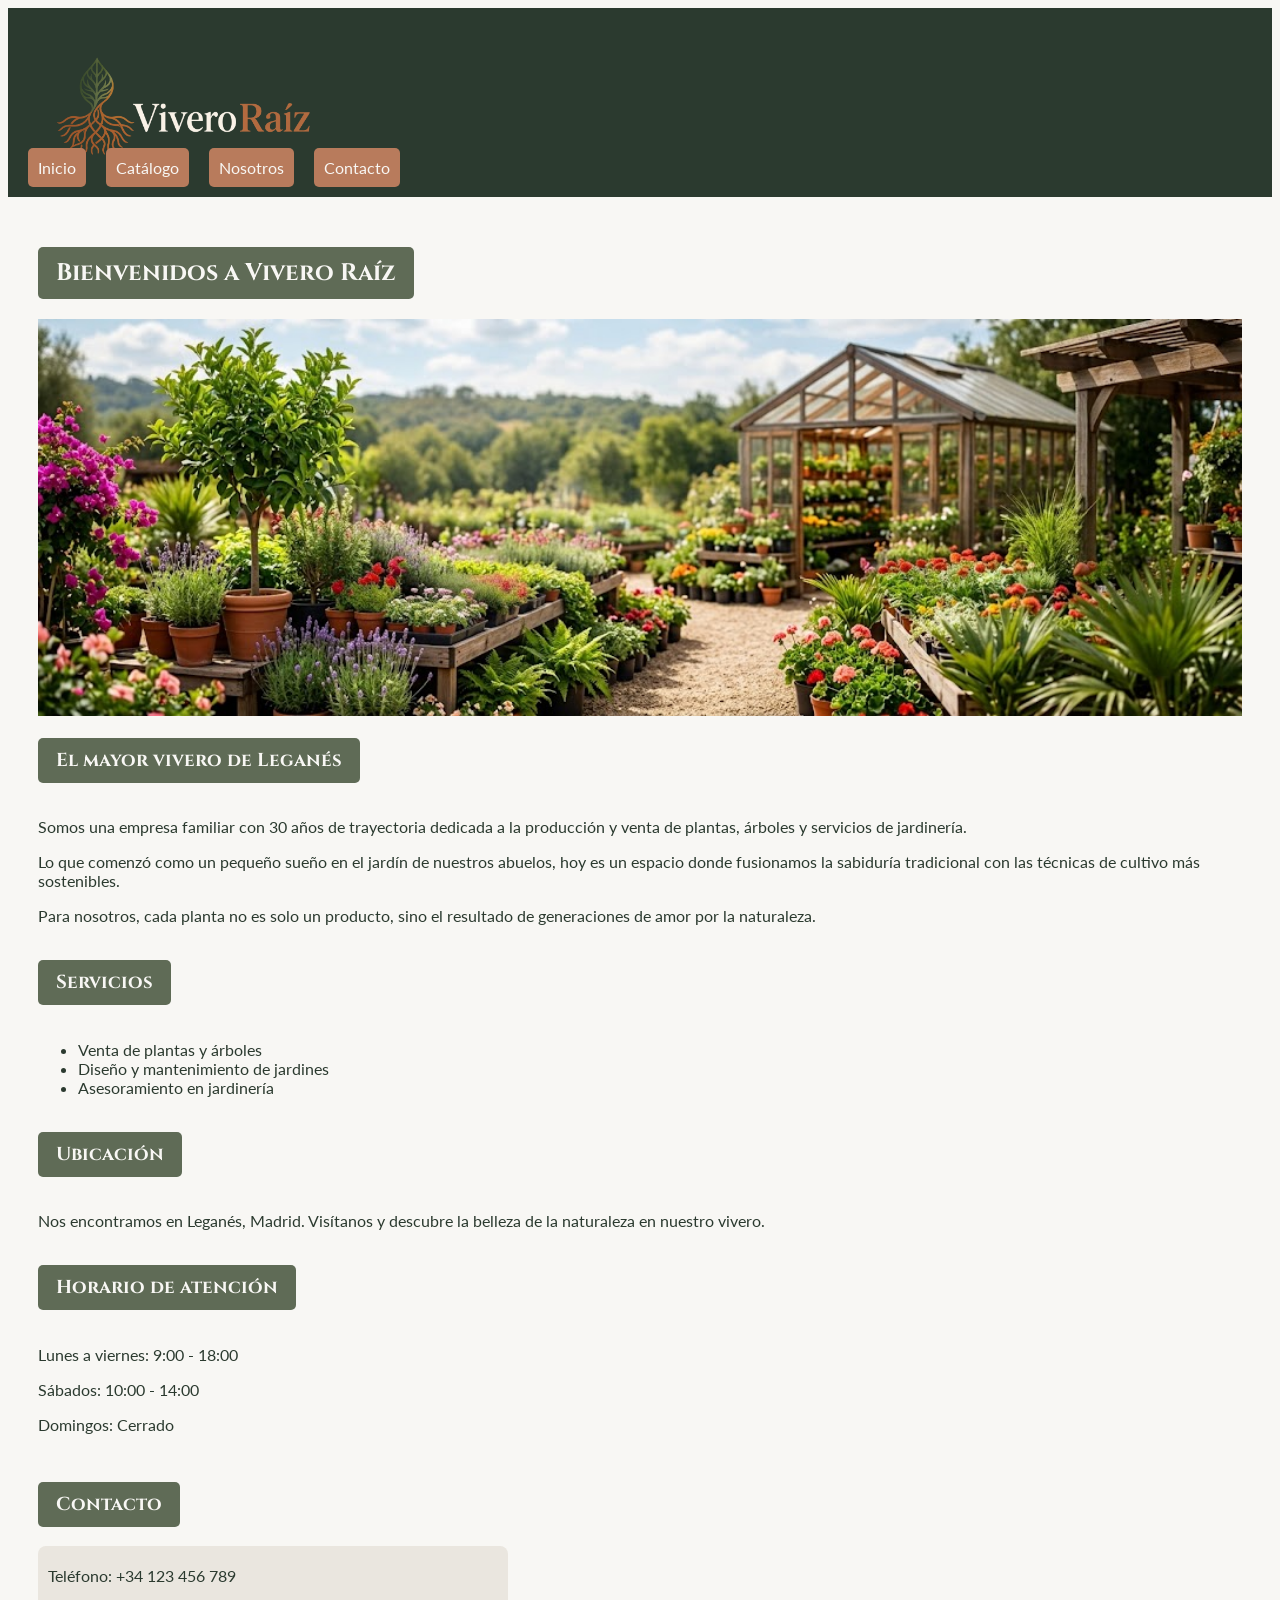
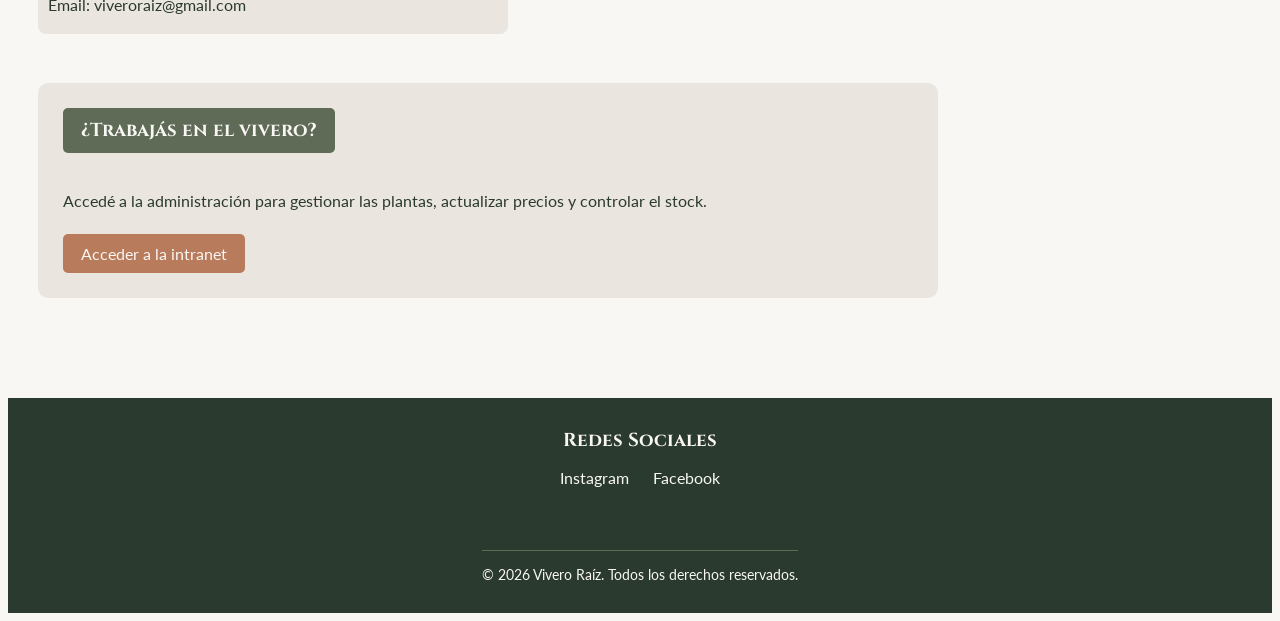
<file: index.html>
<!DOCTYPE html>
<html lang="es">

<head>
    <meta charset="UTF-8">
    <meta name="viewport" content="width=device-width, initial-scale=1.0">
    <title>Vivero Raiz</title>

    <link rel="preconnect" href="https://fonts.googleapis.com">
    <link rel="preconnect" href="https://fonts.gstatic.com" crossorigin>
    <link rel="stylesheet" href="css/estilos.css">
    <script src="js/validaciones.js" defer></script>
</head>

<body>
    <header>
        <h1>Vivero Raíz</h1>
        <img class="logo" src="img/Logo_Vivero.png" alt="Logo de Vivero Raíz">
        <button class="menu-toggle" id="menu-toggle" aria-label="Abrir menú" aria-expanded="false"
            aria-controls="menu-principal">
            ☰
        </button>
        <nav>
            <ul id="menu-principal">
                <li><a href="index.html" class="header-link">Inicio</a></li>
                <li><a href="catalogo.html" class="header-link">Catálogo</a></li>
                <li><a href="nosotros.html" class="header-link">Nosotros</a></li>
                <li><a href="contacto.html" class="header-link">Contacto</a></li>
            </ul>
        </nav>
    </header>
    <main>
        <h2>Bienvenidos a Vivero Raíz</h2>
        <img src="img/vivero_2.jpg" alt="Mi vivero"> <br />
        <h3>El mayor vivero de Leganés</h3>
        <p>Somos una empresa familiar con 30 años de trayectoria dedicada a la producción y venta de plantas, árboles y
            servicios de jardinería.</p>
        <P>Lo que comenzó como un pequeño sueño en el jardín de nuestros abuelos, hoy es un espacio donde fusionamos la
            sabiduría tradicional con las técnicas de cultivo más sostenibles. </P>
        <p>Para nosotros, cada planta no es solo un producto, sino el resultado de generaciones de amor por la
            naturaleza.</P>

        <section>
            <h3>Servicios</h3>
            <ul>
                <li>Venta de plantas y árboles</li>
                <li>Diseño y mantenimiento de jardines</li>
                <li>Asesoramiento en jardinería</li>
            </ul>
        </section>
        <section>
            <h3>Ubicación</h3>
            <p>Nos encontramos en Leganés, Madrid. Visítanos y descubre la belleza de la naturaleza en nuestro vivero.
            </p>
        </section>
        <section>
            <h3>Horario de atención</h3>
            <p>Lunes a viernes: 9:00 - 18:00</p>
            <p>Sábados: 10:00 - 14:00</p>
            <p>Domingos: Cerrado</p>
        </section>
        <section class="contacto">
            <h3>Contacto</h3>
            <div class="datos-contacto">
                <p>Teléfono:
                    <a href="tel:+34123456789">+34 123 456 789</a>
                </p>
                <p>Email:
                    <a href="mailto:viveroraiz@gmail.com">viveroraiz@gmail.com</a>
                </p>
            </div>
        </section>
        <br>
        <section class="acceso-intranet">

            <h3>¿Trabajás en el vivero?</h3>

            <p>
                Accedé a la administración para gestionar las plantas,
                actualizar precios y controlar el stock.
            </p>

            <a href="login.html" class="catalogo">
                Acceder a la intranet
            </a>

        </section>
    </main>
    <footer>
        <div class="footer-content">
            <h3> Redes Sociales</h3>
            <ul>
                <li><a href="https://www.instagram.com/viveroraiz_26/">Instagram</a></li>
                <li><a href="https://www.Facebook.com/profile.php?id=61594830400583">Facebook</a></li>
            </ul>
        </div>
        <br>
        <br>
        <div class="footer-bottom">
            <p>&copy; 2026 Vivero Raíz. Todos los derechos reservados.</p>
        </div>

    </footer>

</body>

</html>
</file>
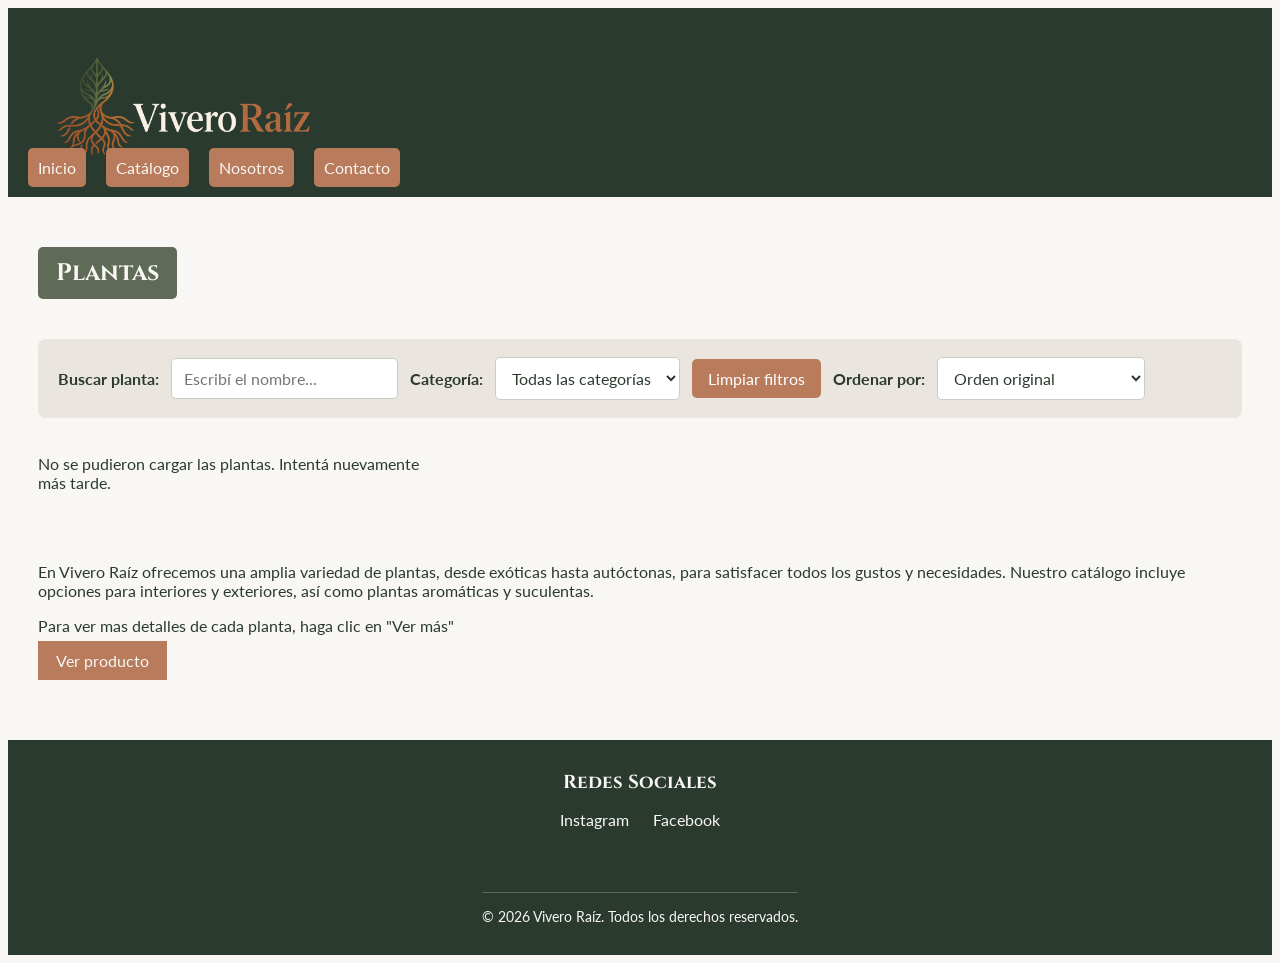
<file: catalogo.html>
<!DOCTYPE html>
<html lang="es">

<head>
    <meta charset="UTF-8">
    <meta name="viewport" content="width=device-width, initial-scale=1.0">
    <title>Catálogo- Vivero Raiz</title>
    <link rel="preconnect" href="https://fonts.googleapis.com">
    <link rel="preconnect" href="https://fonts.gstatic.com" crossorigin>
    <link rel="stylesheet" href="css/estilos.css">
    <script src="js/datos.js" defer></script>
    <script src="js/api.js" defer></script>
    <script src="js/validaciones.js" defer></script>
</head>

<body>
    <header>
        <h1>Vivero Raíz</h1>
        <img class="logo" src="img/Logo_Vivero.png" alt="Logo de Vivero Raíz">
        <button class="menu-toggle" id="menu-toggle" aria-label="Abrir menú" aria-expanded="false"
            aria-controls="menu-principal">
            ☰
        </button>
        <nav>
            <ul id="menu-principal">
                <li><a href="index.html" class="header-link">Inicio</a></li>
                <li><a href="catalogo.html" class="header-link">Catálogo</a></li>
                <li><a href="nosotros.html" class="header-link">Nosotros</a></li>
                <li><a href="contacto.html" class="header-link">Contacto</a></li>
            </ul>
        </nav>
    </header>
    <main class="catalogo">
        <h2>Plantas</h2>
        <section class="filtros-catalogo">

            <label for="buscar-planta">Buscar planta:</label>
            <input type="text" id="buscar-planta" placeholder="Escribí el nombre...">

            <label for="filtrar-categoria">Categoría:</label>
            <select id="filtrar-categoria">
                <option value="">Todas las categorías</option>
                <option value="Interior">Interior</option>
                <option value="Exterior">Exterior</option>
                <option value="Aromática">Aromática</option>
                <option value="Suculenta">Suculenta</option>
            </select>
            <button type="button" id="limpiar-filtros">
                Limpiar filtros
            </button>
            <label for="ordenar-planta">Ordenar por:</label>
            <select id="ordenar-planta">
                <option value="original">Orden original</option>
                <option value="nombre">Nombre (A-Z)</option>
                <option value="precio">Precio (menor a mayor)</option>
            </select>
        </section>
        <p id="contador-resultados" aria-live="polite" hidden></p>

        <p id="sin-resultados" hidden>
            No encontramos plantas con ese criterio.
        </p>

        <section class="catalogo-grid" id="catalogo-grid">
        </section>
        <br>
        <br>

        <section class="catalogo-intro">

            <p>En Vivero Raíz ofrecemos una amplia variedad de plantas, desde exóticas hasta autóctonas, para satisfacer
                todos los gustos y necesidades. Nuestro catálogo incluye opciones para interiores y exteriores, así como
                plantas aromáticas y suculentas.</p>
            <p>Para ver mas detalles de cada planta, haga clic en "Ver más"</p>
            <a href="planta.html?id=${planta.id}" class="catalogo">Ver producto</a>
        </section>


    </main>

    <footer>
        <div class="footer-content">
            <h3> Redes Sociales</h3>
            <ul>
                <li><a href="https://www.instagram.com/viveroraiz_26/">Instagram</a></li>
                <li><a href="https://www.Facebook.com/profile.php?id=61594830400583">Facebook</a></li>
            </ul>
        </div>
        <br>
        <br>
        <div class="footer-bottom">
            <p>&copy; 2026 Vivero Raíz. Todos los derechos reservados.</p>
        </div>

    </footer>


</body>

</html>
</file>
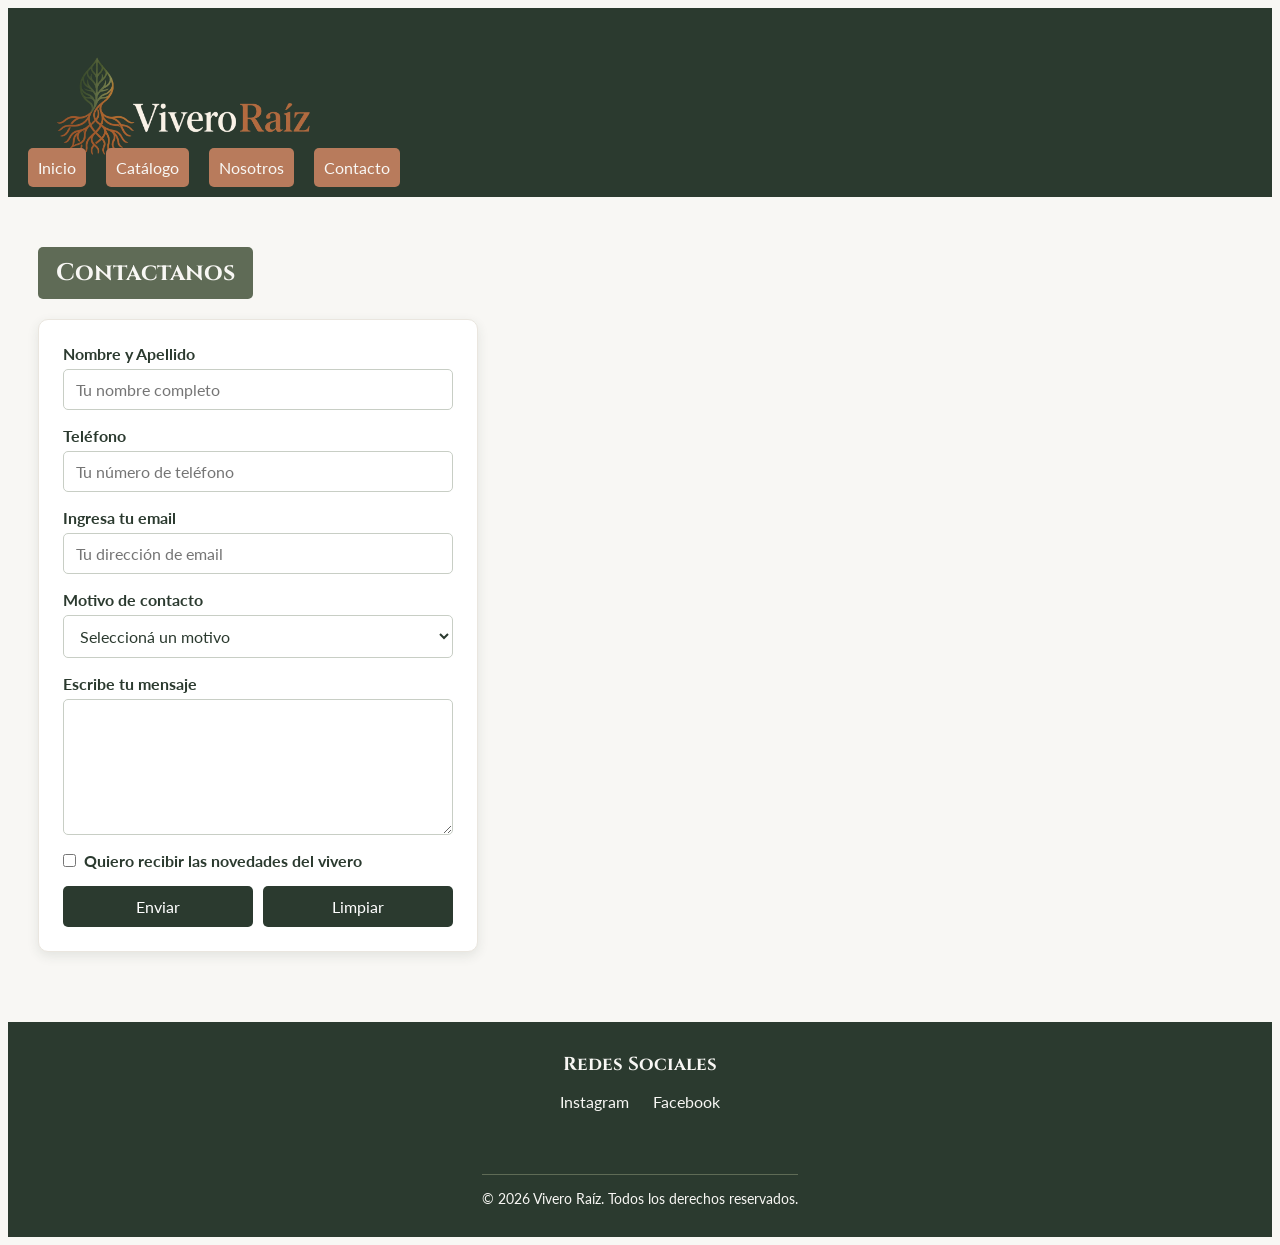
<file: contacto.html>
<!DOCTYPE html>
<html lang="es">

<head>
    <meta charset="UTF-8">
    <meta name="viewport" content="width=device-width, initial-scale=1.0">
    <title>Contacto- Vivero Raiz</title>
    <link rel="preconnect" href="https://fonts.googleapis.com">
    <link rel="preconnect" href="https://fonts.gstatic.com" crossorigin>
    <link rel="stylesheet" href="css/estilos.css">
    <script src="js/validaciones.js" defer></script>
</head>

<body>
    <header>
        <h1>Vivero Raíz</h1>
        <img class="logo" src="img/Logo_Vivero.png" alt="Logo de Vivero Raíz">
        <button class="menu-toggle" id="menu-toggle" aria-label="Abrir menú" aria-expanded="false"
            aria-controls="menu-principal">
            ☰
        </button>
        <nav>
            <ul id="menu-principal">
                <li><a href="index.html" class="header-link">Inicio</a></li>
                <li><a href="catalogo.html" class="header-link">Catálogo</a></li>
                <li><a href="nosotros.html" class="header-link">Nosotros</a></li>
                <li><a href="contacto.html" class="header-link">Contacto</a></li>
            </ul>
        </nav>
    </header>
    <main>
        <h2>Contactanos</h2>
        <form class="formulario" id="form-contacto" novalidate>
            <div class="campo-formulario">
                <label for="nombre"> Nombre y Apellido </label>
                <input type="text" id="nombre" name="nombre" placeholder="Tu nombre completo" required>
            </div>
            <div class="campo-formulario">
                <label for="telefono"> Teléfono </label>
                <input type="tel" id="telefono" name="telefono" placeholder="Tu número de teléfono">
            </div>
            <div class="campo-formulario">
                <label for="email">Ingresa tu email </label>
                <input type="email" id="email" name="email" placeholder="Tu dirección de email" required>
            </div>
            <div class="campo-formulario">
                <label for="motivo"> Motivo de contacto</label>
                <select id="motivo" name="motivo" required>
                    <option value="" selected disabled>Seleccioná un motivo</option>
                    <option value="consulta">Consulta</option>
                    <option value="sugerencia">Sugerencia</option>
                    <option value="reclamo">Reclamo</option>
                </select>
            </div>
            <div class="campo-formulario">
                <label for="mensaje">Escribe tu mensaje</label>
                <textarea id="mensaje" name="mensaje" rows="6" cols="20" maxlength="200" required></textarea>
            </div>
            <div class="campo-formulario campo-checkbox">
                <input type="checkbox" id="novedades" name="novedades">
                <label for="novedades">Quiero recibir las novedades del vivero</label>
            </div>
            <div class="acciones-formulario">
                <input type="submit" value="Enviar">
                <button type="reset">Limpiar</button>
            </div>
            <p class="mensaje-error" id="mensaje-error" role="alert" hidden></p>
            <p class="mensaje-exito" id="mensaje-exito" role="status" hidden></p>
        </form>

    </main>
    <footer>
        <div class="footer-content">
            <h3> Redes Sociales</h3>
            <ul>
                <li><a href="https://www.instagram.com/viveroraiz_26/">Instagram</a></li>
                <li><a href="https://www.Facebook.com/profile.php?id=61594830400583">Facebook</a></li>
            </ul>
        </div>
        <br>
        <br>
        <div class="footer-bottom">
            <p>&copy; 2026 Vivero Raíz. Todos los derechos reservados.</p>
        </div>

    </footer>

</body>

</html>
</file>
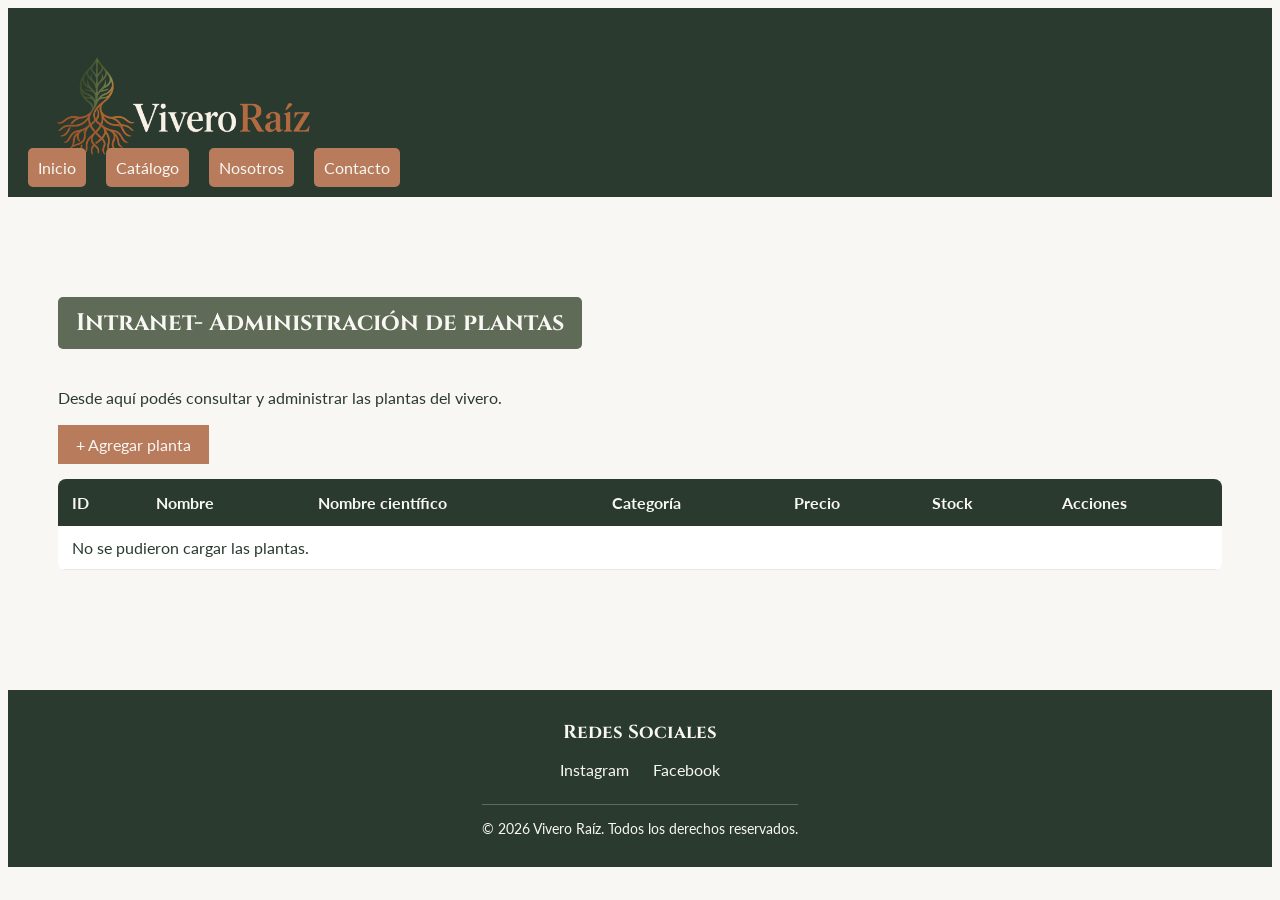
<file: listado.html>
<!DOCTYPE html>
<html lang="es">

<head>
    <meta charset="UTF-8">
    <meta name="viewport" content="width=device-width, initial-scale=1.0">
    <title>Listado de plantas - Vivero Raíz</title>
    <link rel="preconnect" href="https://fonts.googleapis.com">
    <link rel="preconnect" href="https://fonts.gstatic.com" crossorigin>
    <link rel="stylesheet" href="css/estilos.css">
    <script src="js/datos.js" defer></script>
    <script src="js/api.js" defer></script>
    <script src="js/validaciones.js" defer></script>
</head>

<body>

    <header>
        <h1>Vivero Raíz</h1>
        <img class="logo" src="img/Logo_Vivero.png" alt="Logo de Vivero Raíz">
        <button class="menu-toggle" id="menu-toggle" aria-label="Abrir menú" aria-expanded="false"
            aria-controls="menu-principal">
            ☰
        </button>
        <nav>
            <ul id="menu-principal">
                <li><a href="index.html" class="header-link">Inicio</a></li>
                <li><a href="catalogo.html" class="header-link">Catálogo</a></li>
                <li><a href="nosotros.html" class="header-link">Nosotros</a></li>
                <li><a href="contacto.html" class="header-link">Contacto</a></li>
            </ul>
        </nav>
    </header>

    <main>

        <section class="listado-plantas">

            <h2>Intranet- Administración de plantas</h2>

            <p>Desde aquí podés consultar y administrar las plantas del vivero.</p>
            

            <a href="planta-form.html" class="catalogo">+ Agregar planta</a>

            <div class="tabla-contenedor">

                <table class="tabla-plantas">

                    <thead>
                        <tr>
                            <th>ID</th>
                            <th>Nombre</th>
                            <th>Nombre científico</th>
                            <th>Categoría</th>
                            <th>Precio</th>
                            <th>Stock</th>
                            <th>Acciones</th>
                        </tr>
                    </thead>

                    <tbody id="tabla-plantas-body">
                    </tbody>

                </table>

            </div>

        </section>

    </main>

    <footer>
        <div class="footer-content">
            <h3>Redes Sociales</h3>
            <ul>
                <li><a href="https://www.instagram.com/viveroraiz_26/">Instagram</a></li>
                <li><a href="https://www.facebook.com/">Facebook</a></li>
            </ul>
        </div>

        <div class="footer-bottom">
            <p>&copy; 2026 Vivero Raíz. Todos los derechos reservados.</p>
        </div>
    </footer>

</body>

</html>
</file>
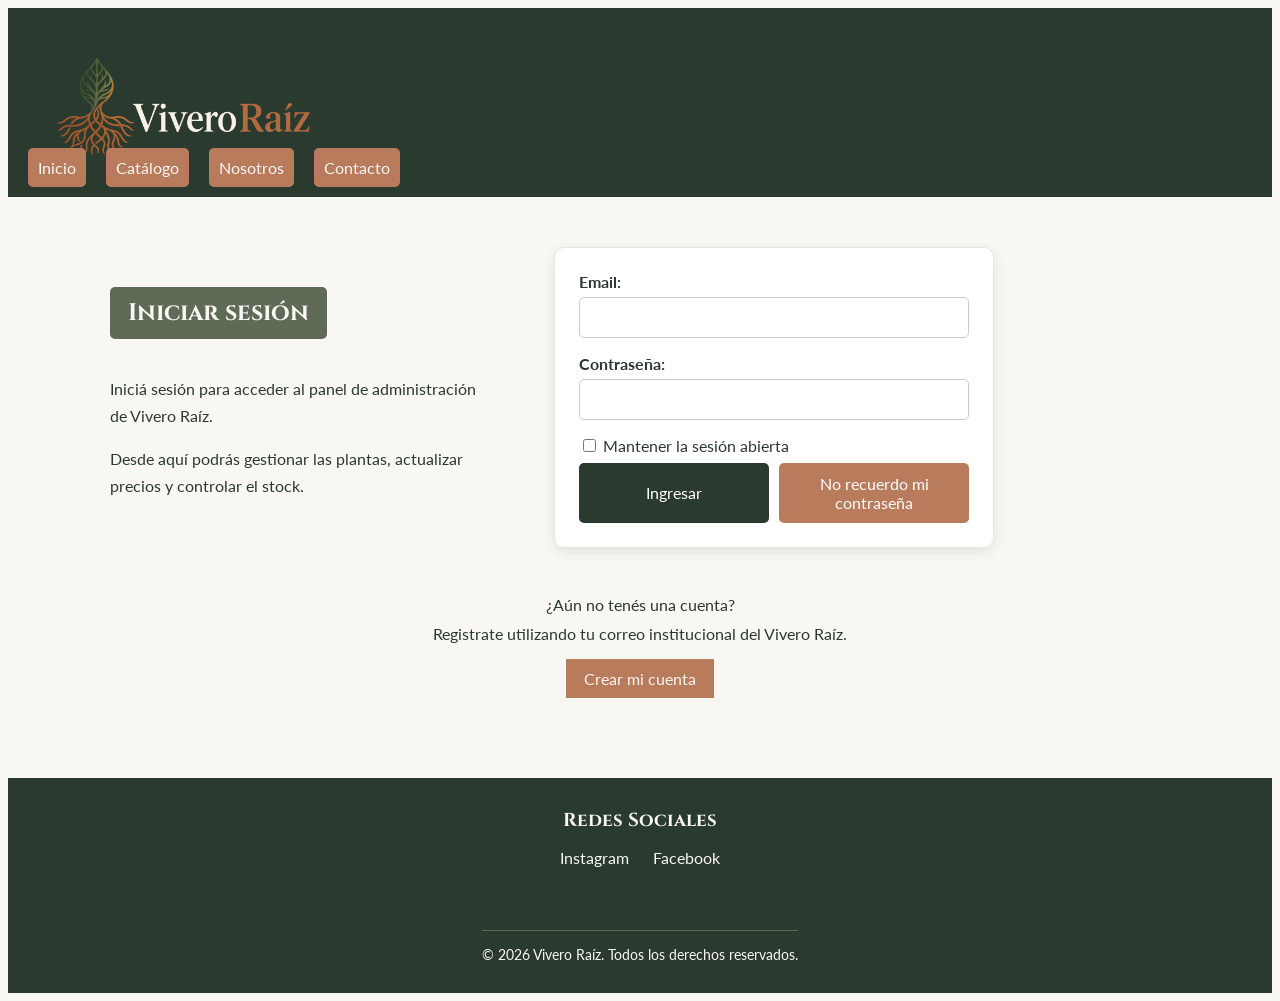
<file: login.html>
<!DOCTYPE html>
<html lang="es">

<head>
    <meta charset="UTF-8">
    <meta name="viewport" content="width=device-width, initial-scale=1.0">
    <title>Iniciar sesión - Vivero Raiz</title>

    <link rel="preconnect" href="https://fonts.googleapis.com">
    <link rel="preconnect" href="https://fonts.gstatic.com" crossorigin>
    <link rel="stylesheet" href="css/estilos.css">
    <script src="js/validaciones.js" defer></script>
</head>

<body>
    <header>
        <h1>Vivero Raíz</h1>
        <img class="logo" src="img/Logo_Vivero.png" alt="Logo de Vivero Raíz">
        <button class="menu-toggle" id="menu-toggle" aria-label="Abrir menú" aria-expanded="false"
            aria-controls="menu-principal">
            ☰
        </button>
        <nav>
            <ul id="menu-principal">
                <li><a href="index.html" class="header-link">Inicio</a></li>
                <li><a href="catalogo.html" class="header-link">Catálogo</a></li>
                <li><a href="nosotros.html" class="header-link">Nosotros</a></li>
                <li><a href="contacto.html" class="header-link">Contacto</a></li>
            </ul>
        </nav>
    </header>
    <main class="login-main">
        <section class="login-intro">
            <h2>Iniciar sesión</h2>
            <p>
                Iniciá sesión para acceder al panel de administración
                de Vivero Raíz.
            </p>
            <p>
                Desde aquí podrás gestionar las plantas, actualizar
                precios y controlar el stock.
            </p>
        </section>

        <form class="formulario" id="form-login" novalidate>
            <div class="campo-formulario">
                <label for="email">Email:</label>
                <input type="email" id="email" name="email" required>
            </div>
            <div class="campo-formulario">
                <label for="password">Contraseña:</label>
                <input type="password" id="password" name="password" required>
            </div>
            <div class="campo-sesion">
                <input type="checkbox" id="sesion" name="sesion">
                <label for="sesion">Mantener la sesión abierta</label>
            </div>
            <div class="acciones-formulario">
                <input type="submit" value="Ingresar">
                <button type="button">No recuerdo mi contraseña</button>
            </div>
            <p class="mensaje-error" id="mensaje-error" role="alert" hidden>
                El correo o la contraseña no son correctos.
            </p>
            <p class="mensaje-exito" id="mensaje-exito" role="status" hidden></p>
        </form>
        <div class="login-registro">
            <p>¿Aún no tenés una cuenta?</p>
            <p>Registrate utilizando tu correo institucional del Vivero Raíz.</p>
            <a href="registro.html" class="catalogo">Crear mi cuenta</a>
        </div>
    </main>
    <footer>
        <div class="footer-content">
            <h3> Redes Sociales</h3>
            <ul>
                <li><a href="https://www.instagram.com/viveroraiz_26/">Instagram</a></li>
                <li><a href="https://www.Facebook.com/profile.php?id=61594830400583">Facebook</a></li>
            </ul>
        </div>
        <br>
        <br>
        <div class="footer-bottom">
            <p>&copy; 2026 Vivero Raíz. Todos los derechos reservados.</p>
        </div>

    </footer>

</body>

</html>
</file>
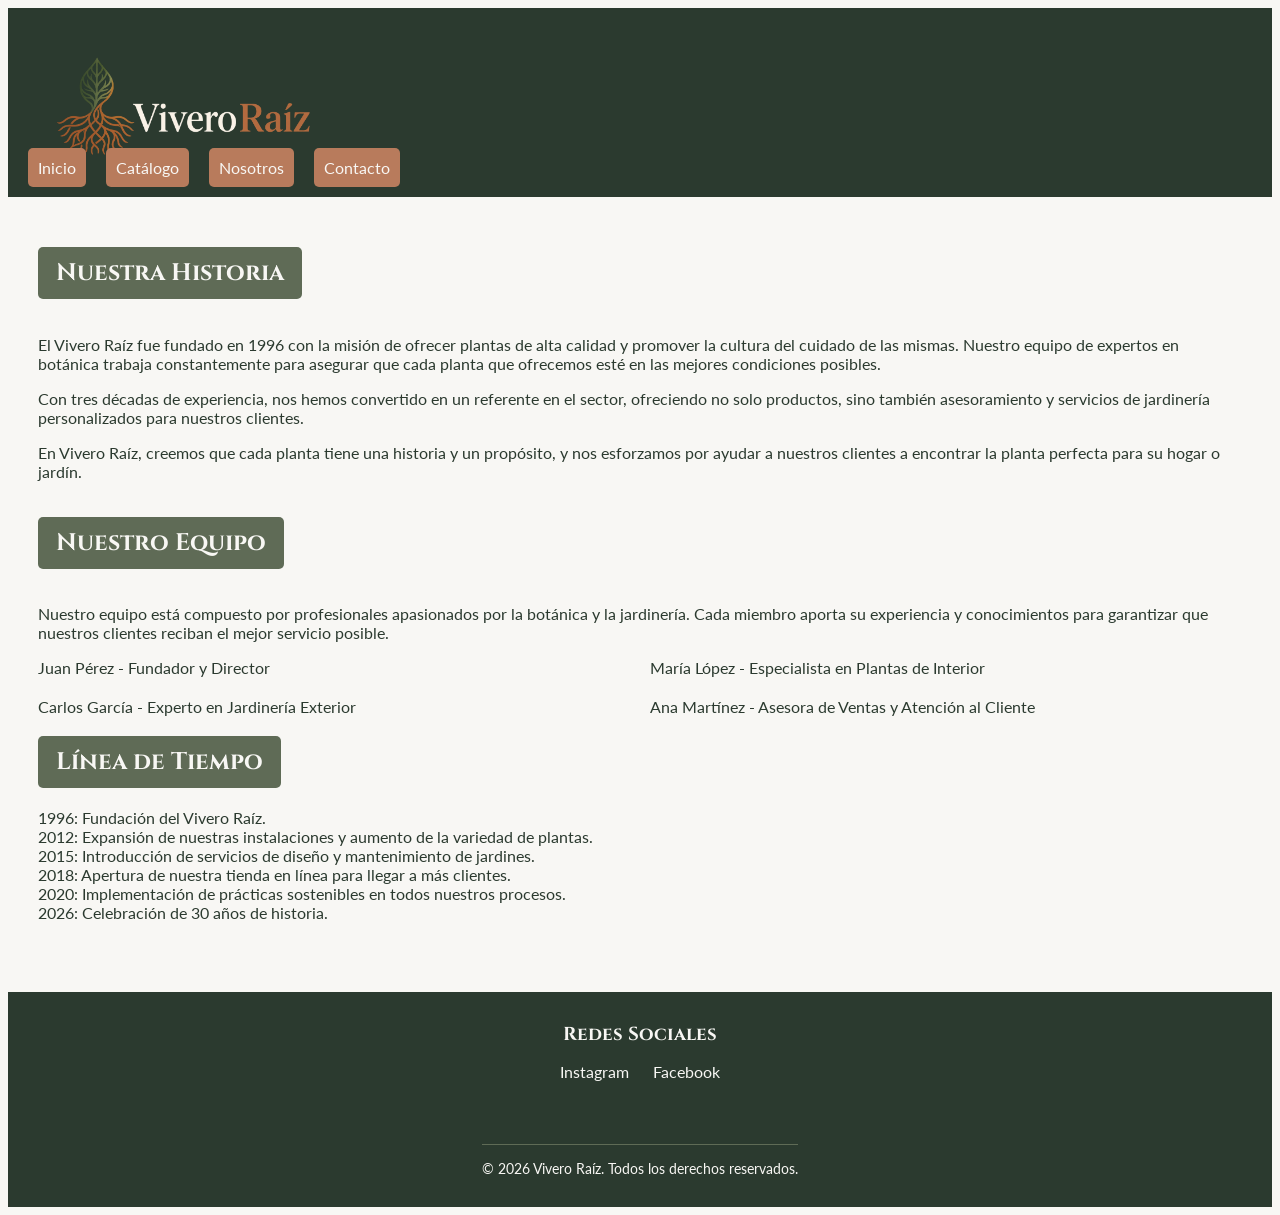
<file: nosotros.html>
<!DOCTYPE html>
<html lang="es">

<head>
    <meta charset="UTF-8">
    <meta name="viewport" content="width=device-width, initial-scale=1.0">
    <title>Nosotros - Vivero Raiz</title>
    <link rel="preconnect" href="https://fonts.googleapis.com">
    <link rel="preconnect" href="https://fonts.gstatic.com" crossorigin>
    <link rel="stylesheet" href="css/estilos.css">
    <script src="js/validaciones.js" defer></script>
</head>

<body>
    <header>
        <h1>Vivero Raíz</h1>
        <img class="logo" src="img/Logo_Vivero.png" alt="Logo de Vivero Raíz">
        <button class="menu-toggle" id="menu-toggle" aria-label="Abrir menú" aria-expanded="false"
            aria-controls="menu-principal">
            ☰
        </button>
        <nav>
            <ul id="menu-principal">
                <li><a href="index.html" class="header-link">Inicio</a></li>
                <li><a href="catalogo.html" class="header-link">Catálogo</a></li>
                <li><a href="nosotros.html" class="header-link">Nosotros</a></li>
                <li><a href="contacto.html" class="header-link">Contacto</a></li>
            </ul>
        </nav>
    </header>
    <main>
        <!--Página institucional: historia, grilla del equipo y línea de tiempo-->
        <section>
            <h2>Nuestra Historia</h2>
            <p>El Vivero Raíz fue fundado en 1996 con la misión de ofrecer plantas de alta calidad y promover la cultura
                del cuidado de las mismas. Nuestro equipo de expertos en botánica trabaja constantemente para asegurar
                que cada planta que ofrecemos esté en las mejores condiciones posibles.</p>
            <p>Con tres décadas de experiencia, nos hemos convertido en un referente en el sector, ofreciendo no solo
                productos, sino también asesoramiento y servicios de jardinería personalizados para nuestros clientes.
            </p>
            <p>En Vivero Raíz, creemos que cada planta tiene una historia y un propósito, y nos esforzamos por ayudar a
                nuestros clientes a encontrar la planta perfecta para su hogar o jardín.</p>

        </section>
        <section>
            <h2>Nuestro Equipo</h2>
            <p>Nuestro equipo está compuesto por profesionales apasionados por la botánica y la jardinería. Cada miembro
                aporta su experiencia y conocimientos para garantizar que nuestros clientes reciban el mejor servicio
                posible.</p>
            <div class="equipo-grid">
                <article>Juan Pérez - Fundador y Director</article>
                <article>María López - Especialista en Plantas de Interior</article>
                <article>Carlos García - Experto en Jardinería Exterior</article>
                <article>Ana Martínez - Asesora de Ventas y Atención al Cliente</article>
            </div>
        </section>
        <section>
            <h2>Línea de Tiempo</h2>
            <ul class="timeline">
                <li>1996: Fundación del Vivero Raíz.</li>
                <li>2012: Expansión de nuestras instalaciones y aumento de la variedad de plantas.</li>
                <li>2015: Introducción de servicios de diseño y mantenimiento de jardines.</li>
                <li>2018: Apertura de nuestra tienda en línea para llegar a más clientes.</li>
                <li>2020: Implementación de prácticas sostenibles en todos nuestros procesos.</li>
                <li>2026: Celebración de 30 años de historia.</li>
            </ul>
        </section>
    </main>
    <footer>
        <div class="footer-content">
            <h3> Redes Sociales</h3>
            <ul>
                <li><a href="https://www.instagram.com/viveroraiz_26/">Instagram</a></li>
                <li><a href="https://www.Facebook.com/profile.php?id=61594830400583">Facebook</a></li>
            </ul>
        </div>
        <br>
        <br>
        <div class="footer-bottom">
            <p>&copy; 2026 Vivero Raíz. Todos los derechos reservados.</p>
        </div>

    </footer>

</body>

</html>
</file>
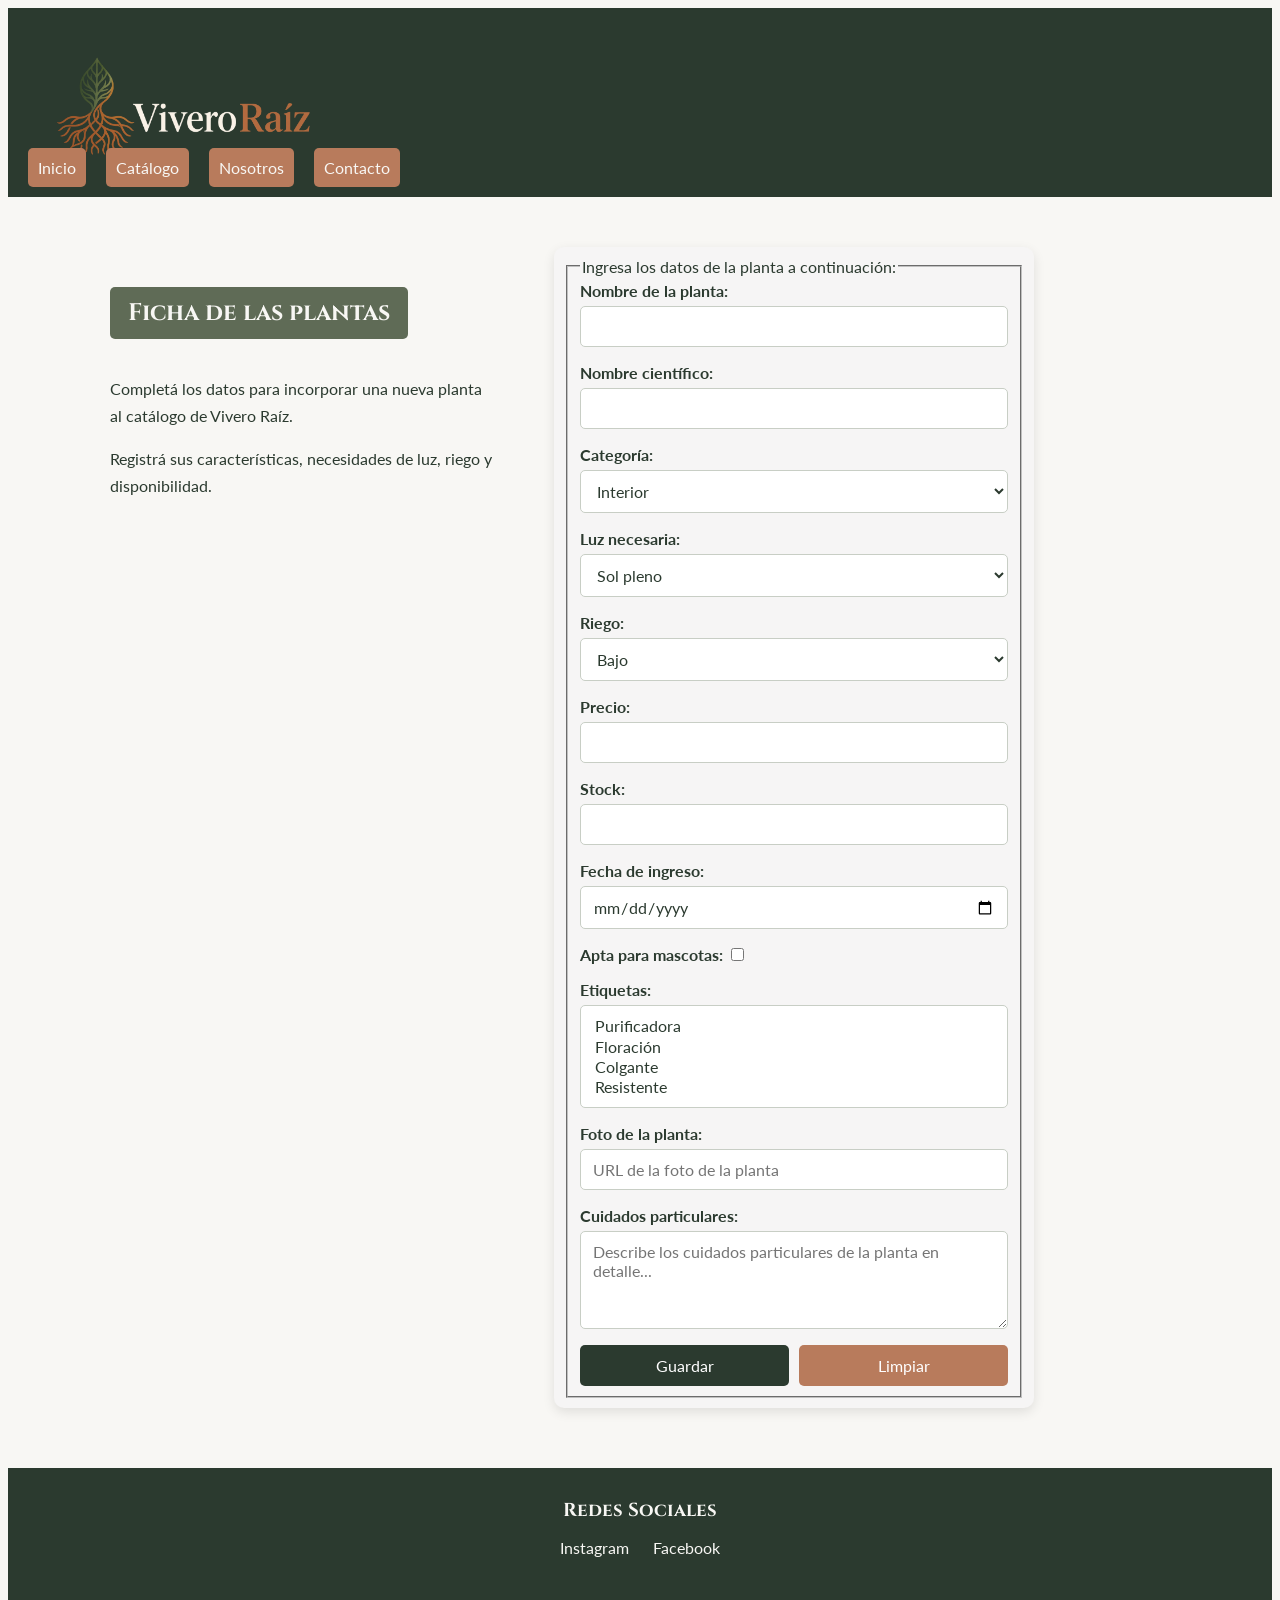
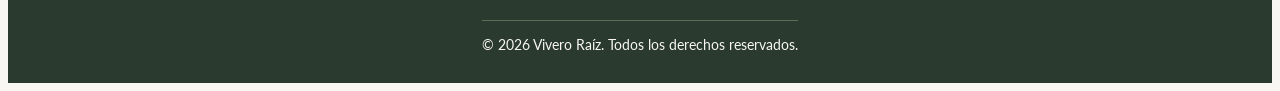
<file: planta-form.html>
<!DOCTYPE html>
<html lang="es">

<head>
    <meta charset="UTF-8">
    <meta name="viewport" content="width=device-width, initial-scale=1.0">
    <title>Plantas - Vivero Raiz</title>
    <link rel="preconnect" href="https://fonts.googleapis.com">
    <link rel="preconnect" href="https://fonts.gstatic.com" crossorigin>
    <link rel="stylesheet" href="css/estilos.css">
    <script src="js/validaciones.js" defer></script>
</head>

<body>
    <header>
        <h1>Vivero Raíz</h1>
        <img class="logo" src="img/Logo_Vivero.png" alt="Logo de Vivero Raíz">
        <button class="menu-toggle" id="menu-toggle" aria-label="Abrir menú" aria-expanded="false"
            aria-controls="menu-principal">
            ☰
        </button>
        <nav>
            <ul id="menu-principal">
                <li><a href="index.html" class="header-link">Inicio</a></li>
                <li><a href="catalogo.html" class="header-link">Catálogo</a></li>
                <li><a href="nosotros.html" class="header-link">Nosotros</a></li>
                <li><a href="contacto.html" class="header-link">Contacto</a></li>
            </ul>
        </nav>
    </header>
    <main class="planta-main">

        <section class="planta-intro">
            <h2>Ficha de las plantas</h2>
            <p>
                Completá los datos para incorporar una nueva
                planta al catálogo de Vivero Raíz.
            </p>
            <p>
                Registrá sus características, necesidades
                de luz, riego y disponibilidad.
            </p>
        </section>
        <form class="planta-form" id="form-planta">
            <fieldset>
                <legend>Ingresa los datos de la planta a continuación:</legend>
                <div class="campo-formulario">
                    <label for="nombre">Nombre de la planta:</label>
                    <input type="text" id="nombre" name="nombre" required>
                </div>
                <div class="campo-formulario">
                    <label for="nombreCientifico">Nombre científico:</label>
                    <input type="text" id="nombreCientifico" name="nombreCientifico" required>
                </div>
                <div class="campo-formulario">
                    <label for="categoria">Categoría:</label>
                    <select id="categoria" name="categoria" required>
                        <option value="interior">Interior</option>
                        <option value="exterior">Exterior</option>
                        <option value="aromatica">Aromática</option>
                        <option value="suculenta">Suculenta</option>
                    </select>
                </div>
                <div class="campo-formulario">
                    <label for="luz">Luz necesaria:</label>
                    <select id="luz" name="luz" required>
                        <option value="sol-pleno">Sol pleno</option>
                        <option value="media-sombra">Media sombra</option>
                        <option value="sombra">Sombra</option>
                    </select>
                </div>
                <div class="campo-formulario">
                    <label for="riego">Riego:</label>
                    <select id="riego" name="riego" required>
                        <option value="bajo">Bajo</option>
                        <option value="medio">Medio</option>
                        <option value="alto">Alto</option>
                    </select>
                </div>
                <div class="campo-formulario">
                    <label for="precio">Precio:</label>
                    <input type="number" id="precio" name="precio" step="0.01" required> <!-- preguntar al profe -->
                </div>
                <div class="campo-formulario">
                    <label for="stock">Stock:</label>
                    <input type="number" id="stock" name="stock" min="0" required> <!-- preguntar al profe -->
                </div>
                <div class="campo-formulario">
                    <label for="fechaIngreso">Fecha de ingreso:</label>
                    <input type="date" id="fechaIngreso" name="fechaIngreso" required>
                </div>
                <div class="campo-formulario campo-checkbox">
                    <label for="aptaMascotas">Apta para mascotas:</label>
                    <input type="checkbox" id="aptaMascotas" name="aptaMascotas">
                </div>
                <div class="campo-formulario">
                    <label for="etiquetas">Etiquetas:</label>
                    <select id="etiquetas" name="etiquetas" multiple>
                        <option value="purificadora">Purificadora</option>
                        <option value="floracion">Floración</option>
                        <option value="colgante">Colgante</option>
                        <option value="resistente">Resistente</option>
                    </select>
                </div>
                <div class="campo-formulario">
                    <label for="foto">Foto de la planta:</label>
                    <input type="url" id="foto" name="foto" placeholder="URL de la foto de la planta">
                </div>
                <div class="campo-formulario">
                    <label for="notas">Cuidados particulares:</label>
                    <textarea id="notas" name="notas" rows="4" maxlength="300"
                        placeholder="Describe los cuidados particulares de la planta en detalle..."></textarea>
                </div>
                <div class="acciones-formulario">
                    <input type="submit" value="Guardar"><input type="reset" value="Limpiar">
                </div>
            </fieldset>
        </form>
    </main>
    <footer>
        <div class="footer-content">
            <h3> Redes Sociales</h3>
            <ul>
                <li><a href="https://www.instagram.com/viveroraiz_26/">Instagram</a></li>
                <li><a href="https://www.Facebook.com/profile.php?id=61594830400583">Facebook</a></li>
            </ul>
        </div>
        <br>
        <br>
        <div class="footer-bottom">
            <p>&copy; 2026 Vivero Raíz. Todos los derechos reservados.</p>
        </div>

    </footer>
</body>

</html>
</file>
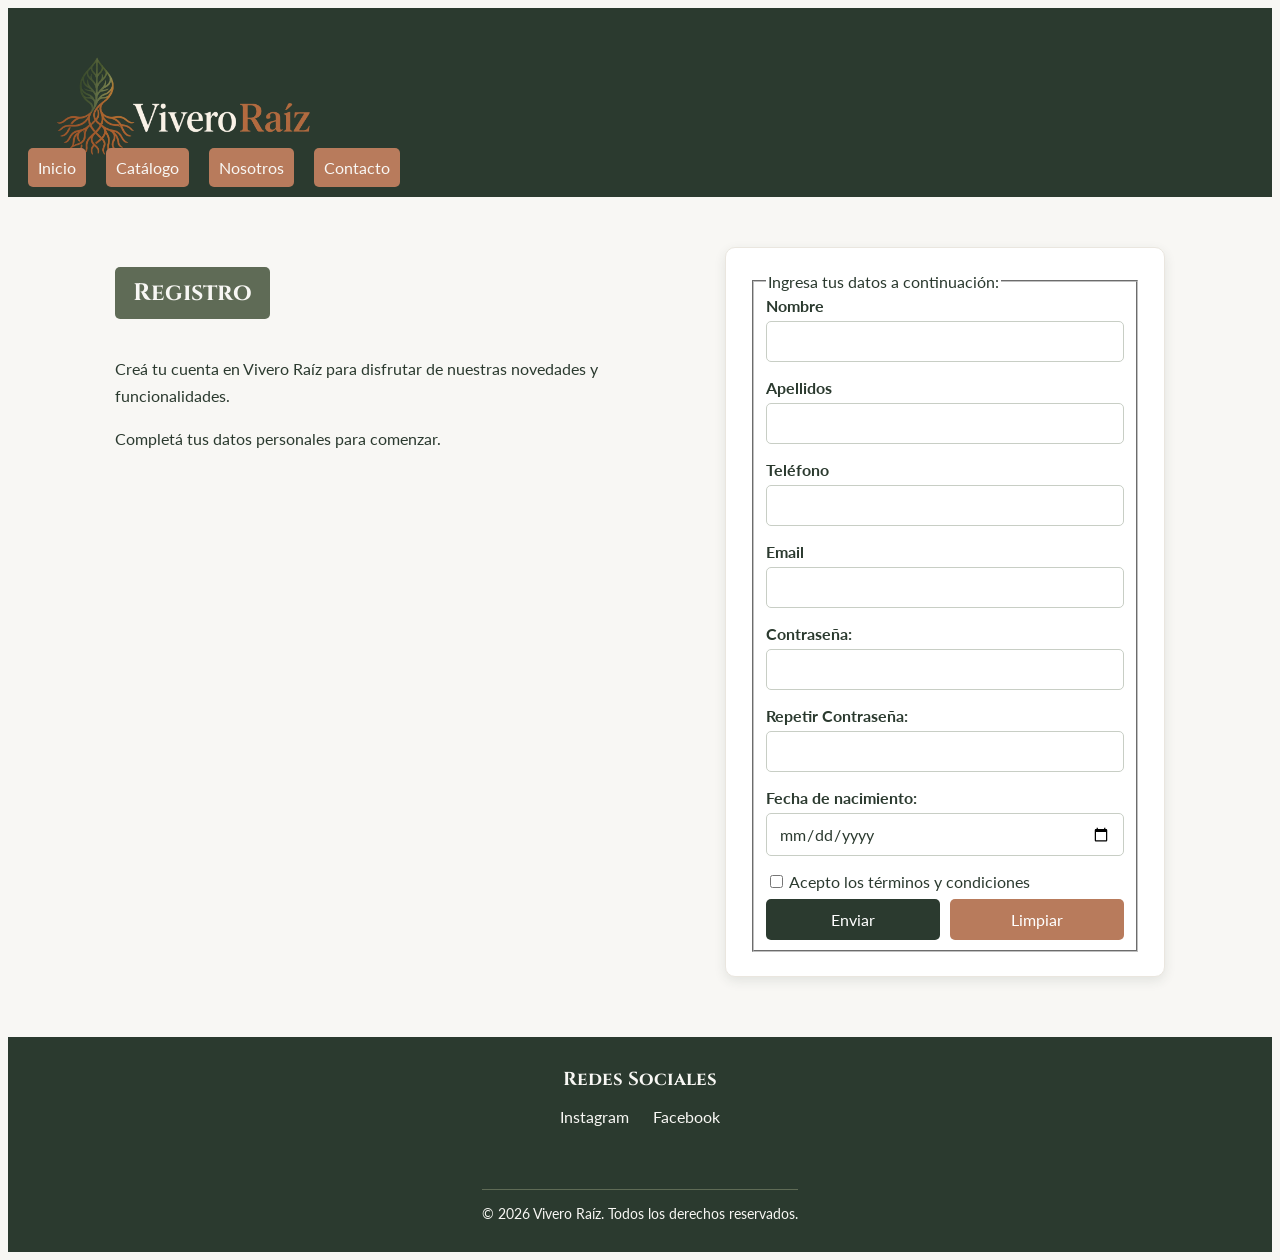
<file: registro.html>
<!DOCTYPE html>
<html lang="es">

<head>
    <meta charset="UTF-8">
    <meta name="viewport" content="width=device-width, initial-scale=1.0">
    <title>Registro- Vivero Raiz</title>
    <link rel="preconnect" href="https://fonts.googleapis.com">
    <link rel="preconnect" href="https://fonts.gstatic.com" crossorigin>
    <link rel="stylesheet" href="css/estilos.css">
    <script src="js/validaciones.js" defer></script>
</head>

<body>

    <header>
        <h1>Vivero Raíz</h1>
        <img class="logo" src="img/Logo_Vivero.png" alt="Logo de Vivero Raíz">
        <button class="menu-toggle" id="menu-toggle" aria-label="Abrir menú" aria-expanded="false"
            aria-controls="menu-principal">
            ☰
        </button>
        <nav>
            <ul id="menu-principal">
                <li><a href="index.html" class="header-link">Inicio</a></li>
                <li><a href="catalogo.html" class="header-link">Catálogo</a></li>
                <li><a href="nosotros.html" class="header-link">Nosotros</a></li>
                <li><a href="contacto.html" class="header-link">Contacto</a></li>
            </ul>
        </nav>
    </header>
    <main class="registro-main">

        <section class="registro-intro">
            <h2>Registro</h2>
            <p>
                Creá tu cuenta en Vivero Raíz para disfrutar
                de nuestras novedades y funcionalidades.
            </p>
            <p>
                Completá tus datos personales para comenzar.
            </p>
        </section>
        <form class="formulario" id="form-registro" novalidate>
            <fieldset>
                <legend>Ingresa tus datos a continuación:</legend>

                <div class="campo-formulario">
                    <label for="nombre">Nombre</label>
                    <input type="text" id="nombre" name="nombre" required>
                </div>

                <div class="campo-formulario">
                    <label for="apellidos">Apellidos</label>
                    <input type="text" id="apellidos" name="apellidos" required>
                </div>
                <div class="campo-formulario">
                    <label for="telefono">Teléfono</label>
                    <input type="tel" id="telefono" name="telefono">
                </div>
                <div class="campo-formulario">
                    <label for="email">Email</label>
                    <input type="email" id="email" name="email" required>
                </div>
                <div class="campo-formulario">
                    <label for="password">Contraseña:</label>
                    <input type="password" id="password" name="password" required>
                </div>
                <div class="campo-formulario">
                    <label for="repetir-password">Repetir Contraseña:</label>
                    <input type="password" id="repetir-password" name="repetir-password" required>
                </div>
                <div class="campo-formulario">
                    <label for="fecha-nacimiento">Fecha de nacimiento:</label>
                    <input type="date" id="fecha-nacimiento" name="fecha-nacimiento">
                </div>
                <div class="campo-terminos">
                    <input type="checkbox" id="terminos" name="terminos" required>
                    <label for="terminos">Acepto los términos y condiciones</label>
                </div>
                <div class="acciones-formulario">
                    <input type="submit" value="Enviar"> <input type="reset" value="Limpiar">
                </div>
                <p class="mensaje-error" id="mensaje-error" role="alert" hidden></p>
                <p class="mensaje-exito" id="mensaje-exito" role="status" hidden></p>
            </fieldset>
        </form>
    </main>

    <footer>
        <div class="footer-content">
            <h3> Redes Sociales</h3>
            <ul>
                <li><a href="https://www.instagram.com/viveroraiz_26/">Instagram</a></li>
                <li><a href="https://www.Facebook.com/profile.php?id=61594830400583">Facebook</a></li>
            </ul>
        </div>
        <br>
        <br>
        <div class="footer-bottom">
            <p>&copy; 2026 Vivero Raíz. Todos los derechos reservados.</p>
        </div>

    </footer>

</body>

</html>
</file>
<file: css/estilos.css>
@import url('https://fonts.googleapis.com/css2?family=cinzel:wght@400;700&display=swap');
    @import url('https://fonts.googleapis.com/css2?family=Lato:wght@400;700&display=swap');

    :root {
    --color-principal: #2B3A2F;
    --color-secundario: #5F6B56;
    --color-acento: #B87B5C;
    --color-fondo: #F8F7F4;
    --color-superficie: #EAE6DF;
    --fuente-titulos: 'Cinzel', serif;
    --fuente-texto: 'Lato', sans-serif;
}


    h1 {
    font-family: var(--fuente-titulos);
    text-indent: -9999px;
    margin: -10px;
    }
    
    h2,
    h3 {
    font-family: var(--fuente-titulos);
    background-color: var(--color-secundario);
    color: var(--color-fondo);
    padding: 10px 18px;
    display: inline-block;
    flex: 1;
    border-radius: 5px;

    }
   header {
       background-color: var(--color-principal);
       color: var(--color-fondo);
       padding: 20px;
       display: flex;
        flex-direction: column;
   }
   .logo {
    width: 300px;
    height: auto;
   }
  header nav ul {
    display: flex;
    list-style: none;
    padding: 0;
    margin: 0;
    gap: 20px;
    font-family: var(--fuente-texto);
    color: var(--color-superficie);
    flex-wrap: wrap;

}
a.header-link {
     background-color: var(--color-acento);
    color: var(--color-fondo);
    padding: 10px 10px;
    text-decoration: none;
    white-space: nowrap;
    border-radius: 5px;
   }
main {
    padding: 30px;
}
   body {
    background-color:var(--color-fondo);
    color: var(--color-principal);
    font-family: var(--fuente-texto);
}
img {
    width: 100%;
    height: auto;
}
   a.catalogo {
     background-color: var(--color-acento);
    color: var(--color-fondo);
    padding: 10px 18px;
    text-decoration: none;
   }


  .especificaciones {
    display: flex;
    flex-direction: column;
    align-items: flex-start;
}

.cuidados {
    display: flex;
    flex-direction: column;
    align-items: flex-start;
    list-style: none;
}

section.catalogo-grid {
    display: grid;
    grid-template-columns: repeat(3, 1fr);
    gap: 20px;
    align-items: center;
}
div.equipo-grid {
    display: grid;
    grid-template-columns: repeat(2, 1fr);
    gap: 20px;
    align-items: center;
  
}
div.imagenes{
    display: grid;
    grid-template-columns: repeat(3, 1fr);
    gap: 20px;
    align-items: center;
    width: 100%;

}
ul.timeline {
    list-style: none;
    padding: 0;
    margin: 0;
}


footer {
    background-color: var(--color-principal);
    color: var(--color-fondo);
    padding: 30px;
    margin-top: 40px;
    display: flex;
    flex-direction: column; 
    align-items: center;
}

.footer-content {
    text-align: center;
}

.footer-content h3 {
    background-color: transparent;
    color: var(--color-fondo);
    padding: 0;
    margin: 0 0 15px 0;
    font-family: var(--fuente-titulos);
}

.footer-content ul {
    list-style: none;
    padding: 0;
    margin: 0;
}

.footer-content li {
    display: inline-block;
    margin: 0 10px;
}

.footer-content a {
    color: var(--color-fondo);
    text-decoration: none;
    font-family: var(--fuente-texto);
}

.footer-content a:hover {
    color: var(--color-acento);
}

.footer-bottom {
    margin-top: 25px;
    padding-top: 15px;
    border-top: 1px solid var(--color-secundario);
    text-align: center;
}

.footer-bottom p {
    margin: 0;
    font-size: 14px;
}


@media (max-width: 600px) {

   header nav ul {
        flex-direction: column;
    }
    section.catalogo-grid {
        grid-template-columns: repeat(2, 1fr) ;
    }
    .imagenes {
        grid-template-columns: repeat(2, 1fr) !important;
    }

    div.equipo-grid {
        grid-template-columns: 1fr;
    }
   }

   
@media (max-width: 450px) {

    section.catalogo-grid {
        grid-template-columns: 1fr;
    } 

    .imagenes {
        grid-template-columns: 1fr !important;
    }


}

/* Estilos para los formularios */  

 
form.planta-form {
    display: grid;
    flex-direction: column;
    gap: 10px;
    max-width: 480px;
    margin: 20px auto;
    padding: 10px;
    background-color: #f6f5f5 !important; 
    border-radius: 10px;
    box-shadow: 0 4px 12px rgba(0, 0, 0, 0.1);
    align-items: flex-start;
     
} 

.planta-main,
.login-main {
    display: grid;
    grid-template-columns: minmax(0, 0.8fr) minmax(0, 1.2fr);
    gap: 40px;
    align-items: start;
    max-width: 1100px;
    margin: 30px auto;
    padding: 20px;

}

.planta-intro,
.login-intro {
    padding: 20px;
}

.planta-intro p,
.login-intro p {
    line-height: 1.7;
}

.login-registro {
    grid-column: 1 / -1;
    margin: 0;
    padding: 0 20px 20px;
    text-align: center;
}

.login-registro p {
    margin: 5px 0;
    line-height: 1.5;
}

.login-registro a {
    display: inline-block;
    margin-top: 8px;
}

.planta-main .planta-form,
.login-main .login-form {
    width: 100%;
    max-width: 480px;
    box-sizing: border-box;
    margin: 0;
}

@media (max-width: 750px) {
    .planta-main {
        grid-template-columns: 1fr;
        gap: 15px;
        padding: 15px;
    }

    .planta-main .planta-form {
        max-width: 100%;
    }
    
}

@media (max-width: 600px) {
    .login-main {
        grid-template-columns: minmax(0, 1fr);
        gap: 24px;
        padding: 16px;
        margin: 15px auto;
    }

    .login-intro {
        width: 100%;
        min-width: 0;
    }

    .login-intro h2 {
        max-width: 100%;
        box-sizing: border-box;
    }

    .login-main .formulario {
        width: 100%;
        max-width: none;
        margin: 0;
        padding: 20px;
        box-sizing: border-box;
    }

    .login-registro {
        grid-column: auto;
        margin: 0;
    }
}

.registro-main {
    display: grid;
    grid-template-columns: minmax(0, 1fr) minmax(0, 440px);
    gap: 40px;
    align-items: start;
    max-width: 1050px;
    margin: 30px auto;
    padding: 20px;
}

.registro-intro {
    min-width: 0;
}

.registro-intro p {
    line-height: 1.7;
}

.registro-main .formulario {
    width: 100%;
    max-width: 440px;
    box-sizing: border-box;
    margin: 0;
}

/* Adaptación a móviles y tablets estrechas */
@media (max-width: 750px) {
    .registro-main {
        grid-template-columns: minmax(0, 1fr);
        gap: 20px;
        padding: 16px;
        margin: 15px auto;
    }

    .registro-intro {
        width: 100%;
    }

    .registro-main .formulario {
        max-width: none;
        width: 100%;
    }
}

/* Formulario de registro */
form.formulario {
    max-width: 440px;
    width: 100%;
    margin: 0;
    padding: 24px;
    box-sizing: border-box;
    background-color: #FFFFFF;
    border: 1px solid var(--color-superficie);
    border-radius: 10px;
    box-shadow: 0 4px 12px rgba(43, 58, 47, 0.10);
}

/* Agrupación de cada etiqueta y campo */
.campo-formulario {
    display: flex;
    flex-direction: column;
    gap: 6px;
    margin-bottom: 16px;
}

/* Etiquetas */
.campo-formulario label {
    color: var(--color-principal);
    font-weight: 700;
}

/* Campos */
.campo-formulario input,
.campo-formulario select,
.campo-formulario textarea
 {
    width: 100%;
    box-sizing: border-box;
    padding: 10px 12px;
    border: 1px solid #C8CEC5;
    border-radius: 5px;
    background-color: #FFFFFF;
    color: var(--color-principal);
    font: inherit;
}

/* Foco visible */
.campo-formulario input:focus-visible {
    outline: 2px solid var(--color-secundario);
    outline-offset: 2px;
}

/* Botones */
.acciones-formulario {
    display: flex;
    gap: 10px;
    margin-top: 8px;
}

.acciones-formulario input {
    flex: 1;
    padding: 11px;
    border: none;
    border-radius: 5px;
    background-color: var(--color-principal);
    color: #FFFFFF;
    font: inherit;
    cursor: pointer;
}

.acciones-formulario input[type="reset"] {
    background-color: var(--color-acento);
}

.acciones-formulario input:hover {
    opacity: 0.85;
}

.acciones-formulario button {
    flex: 1;
    padding: 11px;
    border: none;
    border-radius: 5px;
    background-color: var(--color-principal);
    color: #FFFFFF;
    font: inherit;
    cursor: pointer;
}

.acciones-formulario button[type="button"] {
    background-color: var(--color-acento);
}

.acciones-formulario button:hover {
    opacity: 0.85;
}
/* Regla especifica para los Checkbox*/

.campo-checkbox {
    display: flex;
    flex-direction: row;
    align-items: center;
    gap: 8px;
}

.campo-checkbox input[type="checkbox"] {
    width: auto;
    margin: 0;
    padding: 0;
}

.campo-checkbox label {
    cursor: pointer;
}
/* Index- contacto */
.contacto {
    margin-top: 30px;
}

.datos-contacto{
    background-color: var(--color-superficie);
    padding: 10px 10px;
    border-radius: 8px;
    max-width: 450px;
}

.datos-contacto p {
    margin: 10px 0;
}

.datos-contacto a {
    color: var(--color-principal);
    text-decoration: none;
}

.datos-contacto a:hover {
    color: var(--color-acento);
    text-decoration: underline;
}
/*Listado de plantas */

.listado-plantas {
    max-width: 1200px;
    margin: 30px auto;
    padding: 20px;
}

.listado-plantas p {
    line-height: 1.6;
    margin-bottom: 25px;
}
.tabla-contenedor {
    width: 100%;
    overflow-x: auto;
    margin-top: 25px;
    border-radius: 8px;
}
.tabla-plantas {
    width: 100%;
    min-width: 750px;
    border-collapse: collapse;
    background-color: white;
    color: var(--color-principal);
}

.tabla-plantas th {
    background-color: var(--color-principal);
    color: var(--color-fondo);
    padding: 14px;
    text-align: left;
}

.tabla-plantas td {
    padding: 12px 14px;
    border-bottom: 1px solid var(--color-superficie);
}

.tabla-plantas tbody tr:nth-child(even) {
    background-color: var(--color-superficie);
}

.tabla-plantas tbody tr:hover {
    background-color: #e2e8df;
}
.accion-editar,
.accion-eliminar {
    display: inline-block;
    padding: 7px 12px;
    border: none;
    border-radius: 5px;
    font-family: var(--fuente-texto);
    font-size: 0.9rem;
    text-decoration: none;
    cursor: pointer;
    transition: background-color 0.2s ease,
                transform 0.2s ease;
}

.accion-editar {
    background-color: var(--color-secundario);
    color: white;
}

.accion-editar:hover {
    background-color: var(--color-principal);
    transform: translateY(-2px);
}

.accion-eliminar {
    background-color: #a94442;
    color: white;
}

.accion-eliminar:hover {
    background-color: #812d2b;
    transform: translateY(-2px);
}
.accion-editar:focus-visible,
.accion-eliminar:focus-visible {
    outline: 3px solid var(--color-acento);
    outline-offset: 3px;
}

@media (max-width: 768px) {

    .listado-plantas {
        padding: 10px;
    }

    .tabla-plantas {
        min-width: 750px;
    }

}

@media (max-width: 400px) {

    .listado-plantas {
        padding: 5px;
    }

}
/* Acceso a la intranet */

/* Acceso a la intranet */

.acceso-intranet {
    max-width: 900px;
    margin: 30px 0;
    padding: 25px;
    background-color: var(--color-superficie);
    border-radius: 10px;
    box-sizing: border-box;
    text-align: left;
}

.acceso-intranet h3 {
    margin-top: 0;
}

.acceso-intranet p {
    line-height: 1.6;
    margin-bottom: 20px;
}

.acceso-intranet .catalogo {
    display: inline-block;
    border-radius: 5px;
    transition: background-color 0.2s ease;
}

.acceso-intranet .catalogo:hover {
    background-color: var(--color-principal);
}

.acceso-intranet .catalogo:focus-visible {
    outline: 3px solid var(--color-secundario);
    outline-offset: 3px;
}
@media (max-width: 600px) {
    .acceso-intranet {
        padding: 20px 15px;
        margin: 30px auto;
    }
}

/* Mensajes de validación */

.mensaje-error {
    background-color: #FCE8E6;
    color: #A52A2A;
    border: 1px solid #DFA5A0;
    border-radius: 6px;
    padding: 12px;
    margin-top: 15px;
    font-size: 14px;
}

.mensaje-exito {
    background-color: #E5F0E5;
    color: #2B5936;
    border: 1px solid #A8C5A8;
    border-radius: 6px;
    padding: 12px;
    margin-top: 15px;
    font-size: 14px;
}

/* Evitar que CSS muestre los mensajes ocultos */
.mensaje-error[hidden],
.mensaje-exito[hidden] {
    display: none;
}
/*MENU HAMBURGUESA*/
.menu-toggle {
    display: none;
    width: auto;
    background-color: transparent;
    color: var(--color-fondo);
    border: none;
    font-size: 28px;
    padding: 8px 12px;
    cursor: pointer;
}
@media (max-width: 600px) {

    .menu-toggle {
        display: block;
    }

    header nav ul {
        display: none;
        flex-direction: column;
    }
    header nav ul.menu-visible {
    display: flex;
}

}
/* BUSQUEDA Y FILTROS DEL CATALOGO */

.filtros-catalogo {
    display: flex;
    flex-wrap: wrap;
    align-items: center;
    gap: 12px;
    padding: 18px 20px;
    margin: 20px 0;
    background-color: var(--color-superficie);
    border-radius: 8px;
}

.filtros-catalogo label {
    font-weight: 700;
    color: var(--color-principal);
}

.filtros-catalogo input,
.filtros-catalogo select {
    padding: 10px 12px;
    border: 1px solid #C8CEC5;
    border-radius: 5px;
    background-color: #FFFFFF;
    color: var(--color-principal);
    font: inherit;
}

.filtros-catalogo input:focus-visible,
.filtros-catalogo select:focus-visible {
    outline: 2px solid var(--color-secundario);
    outline-offset: 2px;
}

.filtros-catalogo button {
    padding: 10px 16px;
    border: none;
    border-radius: 5px;
    background-color: var(--color-acento);
    color: #FFFFFF;
    font: inherit;
    cursor: pointer;
    transition: background-color 0.2s ease;
}

.filtros-catalogo button:hover {
    background-color: var(--color-principal);
}

.filtros-catalogo button:focus-visible {
    outline: 2px solid var(--color-secundario);
    outline-offset: 3px;
}


#contador-resultados {
    font-weight: 700;
    margin: 15px 0;
}

#sin-resultados {
    padding: 15px;
    margin: 15px 0;
    background-color: var(--color-superficie);
    border-left: 4px solid var(--color-acento);
    border-radius: 5px;
}


#contador-resultados[hidden],
#sin-resultados[hidden] {
    display: none;
}

@media (max-width: 600px) {

    .filtros-catalogo {
        flex-direction: column;
        align-items: stretch;
    }

    .filtros-catalogo input,
    .filtros-catalogo select,
    .filtros-catalogo button {
        width: 100%;
        box-sizing: border-box;
    }

}
</file>
